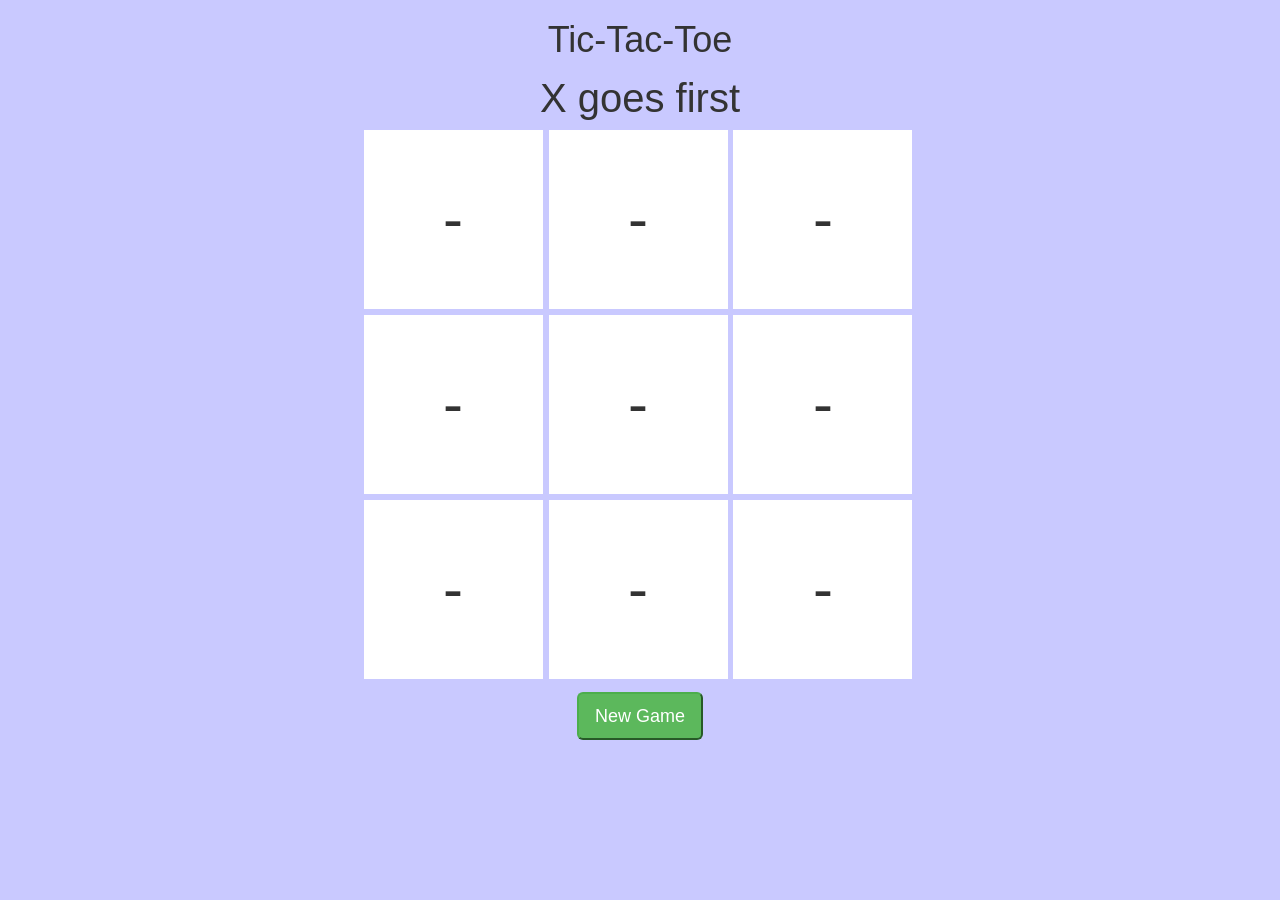
<file: index.html>
<!DOCTYPE html>
<html>
<head>
	<title></title>
	<link rel="stylesheet" type="text/css" href="./tictactoe.css">
	<link rel="stylesheet" href="https://maxcdn.bootstrapcdn.com/bootstrap/3.3.7/css/bootstrap.min.css">
</head>
<body id = "body">
	<div class ="container text-center">
		<div class ="col-sm-12 title" text-center>
			<h1>Tic-Tac-Toe</h1>			
		</div>
		<div class ="row">
			<div id = "message">
				<!-- messages will go here  -->
				X goes first
			</div>
			<div id= "board">
				<div class ="board-row">
					<button id = "A1" class ="square">-</button>
					<button id = "B1" class ="square">-</button>
					<button id = "C1" class ="square">-</button>
				</div>
				<div class ="board-row">
					<button id = "A2" class ="square">-</button>
					<button id = "B2" class ="square">-</button>
					<button id = "C2" class ="square">-</button>
				</div>
				<div class ="board-row">
					<button id = "A3" class ="square">-</button>
					<button id = "B3" class ="square">-</button>
					<button id = "C3" class ="square">-</button>
				</div>
			</div>
			<div class = "reset">
				<button id = "new-game" class = "btn-success btn-lg text-white">New Game</button>				
			</div>
		</div>
		
	</div>


	<script type="text/javascript" src="./tictactoe.js"></script>
</body>
</html>
</file>
<file: tictactoe.css>
#body{
	background-color: #c9c9ff;
}

#board{
	max-width: 640px;
	min-width: 320px;
	margin: auto;
}

.square{
	background-color: white;
	border: 3px solid #c9c9ff;
	width: 185px;
	height: 185px;
	font-size: 60px;
	margin-left: -4px;
}

.square:hover{
	background-color: #529a86;
}

#message{
	font-size: 40px;
	min-height: 80px;
}

.winning-square{
	background-color: #529a86 !important;
}

#new-game{
	margin-top: 10px;
	margin-bottom: 20px;
}

.disable-hover{
	pointer-events: none !important;
}
</file>
